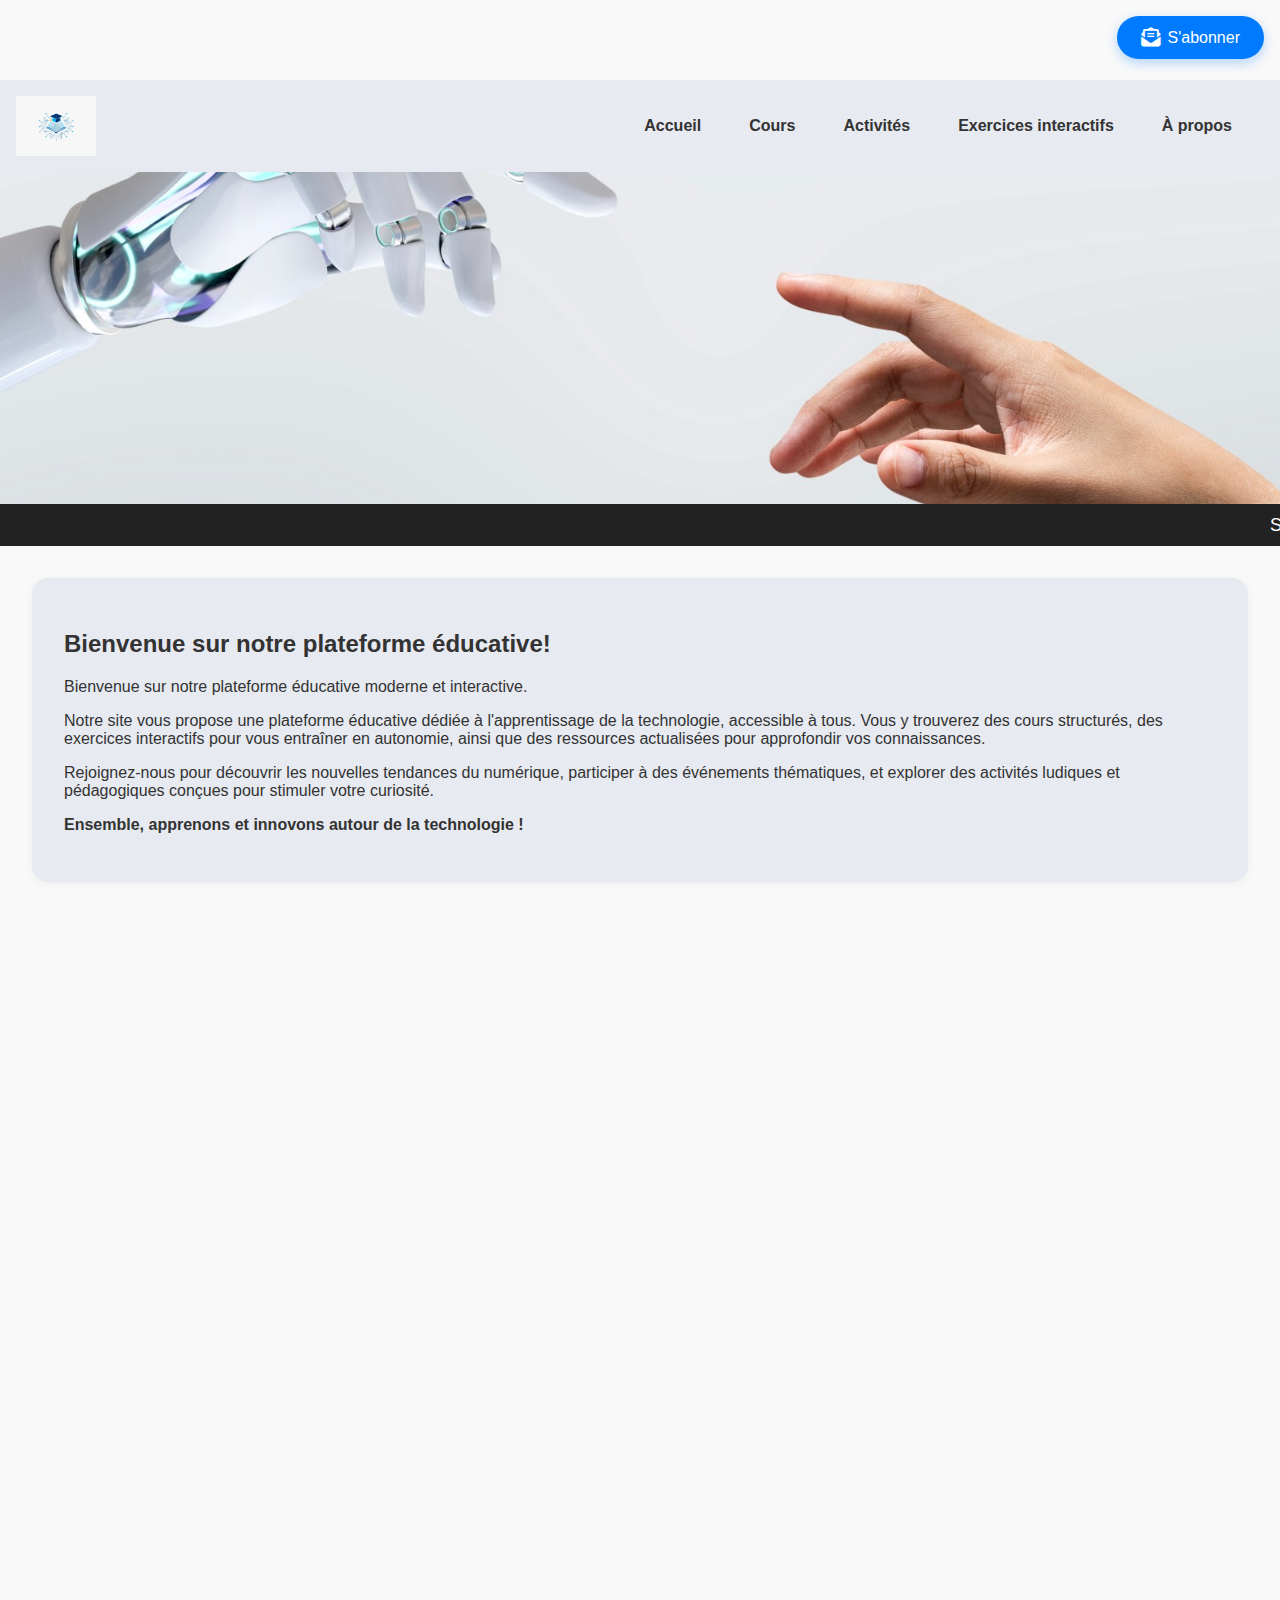
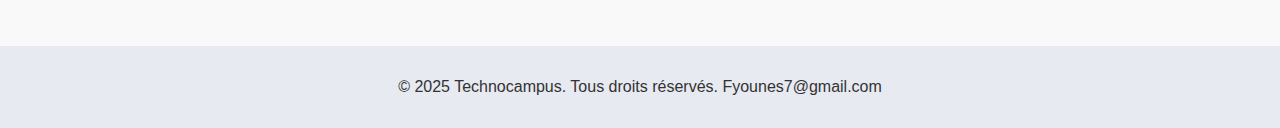
<file: index.html>
<!DOCTYPE html>
<html lang="fr">
<head>
  <meta charset="UTF-8">
  <meta name="viewport" content="width=device-width, initial-scale=1.0">
  <title>Technocampus</title>
  <link rel="stylesheet" href="style.css">
  <link rel="stylesheet" href="https://cdnjs.cloudflare.com/ajax/libs/font-awesome/6.5.0/css/all.min.css">
  <style>
    .subscribe-btn {
      position: absolute;
      top: 1rem;
      right: 1rem;
      background-color: #007BFF;
      color: white;
      padding: 0.75rem 1.5rem;
      border: none;
      border-radius: 50px;
      cursor: pointer;
      font-size: 1rem;
      display: flex;
      align-items: center;
      gap: 0.5rem;
      box-shadow: 0 4px 12px rgba(0, 123, 255, 0.3);
      transition: background-color 0.3s ease, transform 0.2s ease;
    }
    .subscribe-btn:hover {
      background-color: #0056b3;
      transform: translateY(-2px);
    }
    .subscribe-btn i {
      font-size: 1.2rem;
    }
	.news-ticker {
      width: 100%;
      background: #222;
      color: white;
      overflow: hidden;
      white-space: nowrap;
      box-sizing: border-box;
      font-family: Arial, sans-serif;
      font-size: 18px;
      padding: 10px;
    }
    .news-ticker span {
      display: inline-block;
      padding-left: 100%;
      animation: scroll 120s linear infinite;
    }
    @keyframes scroll {
      from { transform: translateX(0); }
      to { transform: translateX(-100%); }
    }
	.video-container {
      position: relative;
      padding-bottom: 56.25%; /* 16:9 */
      height: 0;
      overflow: hidden;
      margin-top: 1rem;
      border-radius: 10px;
    }
    .video-container iframe {
      position: absolute;
      top: 0;
      left: 0;
      width: 100%;
      height: 100%;
    }
   .logo {
      height: 60px;
      margin-left: 0;
      margin-right: auto;
    }
    nav {
      display: flex;
      align-items: center;
      gap: 1rem;
      padding-left: 1rem;
    }
  </style>
</head>
<body>
  <nav>
  <img src="logo.jpeg" alt="Logo du site" class="logo">
    <a href="index.html">Accueil</a>
    <a href="cours.html">Cours</a>
    <a href="activites.html">Activités</a>
    <a href="exercices.html">Exercices interactifs</a>
    <a href="apropos.html">À propos</a>
  </nav>
  <header>
    <button class="subscribe-btn"><i class="fas fa-envelope-open-text"></i> S'abonner</button>
  </header>
<div class="news-ticker">
    <span>Saviez-vous que la maison de Bill Gates a été conçue à l’aide d’un ordinateur Macintosh --- Saviez-vous qu’Amazon vend plus de livres électroniques que de livres imprimés--- Saviez-vous que 97 % des e-mails envoyés quotidiennement sont des spam--- Saviez-vous que 20 % des vidéos YouTube sont liées à la musique--- Saviez-vous que Google a été lancé en janvier 1996 --- Saviez-vous qu’environ 1,8 milliard de personnes sont connectées à Internet et que 450 millions d’entre elles parlent anglais --- Saviez-vous que depuis 2008, les jeux vidéo se vendent plus que les DVD--- Saviez-vous que plus de 4 milliards de téléphones portables sont utilisés et qu’environ 3 millions de téléphones portables sont vendus chaque jour--- Saviez-vous que la première télécommande pour téléviseur date de 1950--- Saviez-vous que le WWW est une partie facultative d’Internet--- Saviez-vous que plus de 16 000 000 de chansons sont vendues sur iTunes chaque jour--- Saviez-vous que les nouveaux employés de Google sont appelés « Noogler »--- Saviez-vous que la CIA a initialement financé en partie le programme Google Earth--- Saviez-vous que 20 % des professionnels de l’informatique sont des femmes--- Saviez-vous que 75 % des emplois du futur nécessiteront l’utilisation d’ordinateurs --- Saviez-vous que le premier réveil n’a sonné qu’à 4 heures du matin--- Saviez-vous que lorsque le premier appareil photo a été inventé, vous deviez rester assis devant lui pendant 8 heures pour qu'il vous prenne en photo --- Saviez-vous que Samsung était à l’origine une entreprise qui vendait des légumes et du poisson séché --- Saviez-vous que nous essaierons de vous fournir plus d’informations via notre site Web 😊</span>
  </div>
  <main>
    <section id="accueil">
      <h2>Bienvenue sur notre plateforme éducative!</h2>
      <p>Bienvenue sur notre plateforme éducative moderne et interactive.</p>
      <p>Notre site vous propose une plateforme éducative dédiée à l'apprentissage de la technologie, accessible à tous. Vous y trouverez des cours structurés, des exercices interactifs pour vous entraîner en autonomie, ainsi que des ressources actualisées pour approfondir vos connaissances.</p>
      <p>Rejoignez-nous pour découvrir les nouvelles tendances du numérique, participer à des événements thématiques, et explorer des activités ludiques et pédagogiques conçues pour stimuler votre curiosité.</p>
      <p><strong>Ensemble, apprenons et innovons autour de la technologie !</strong></p>
    </section>
	      <div class="video-container">
        <iframe src="https://www.youtube.com/embed/VtfFj-VeCEw?autoplay=1&mute=1" title="YouTube video" frameborder="0" allow="autoplay; encrypted-media" allowfullscreen></iframe>
      </div>
  </main>
  <footer>
    <p>&copy; 2025 Technocampus. Tous droits réservés. Fyounes7@gmail.com </p>
  </footer>
</body>
</html>
</file>
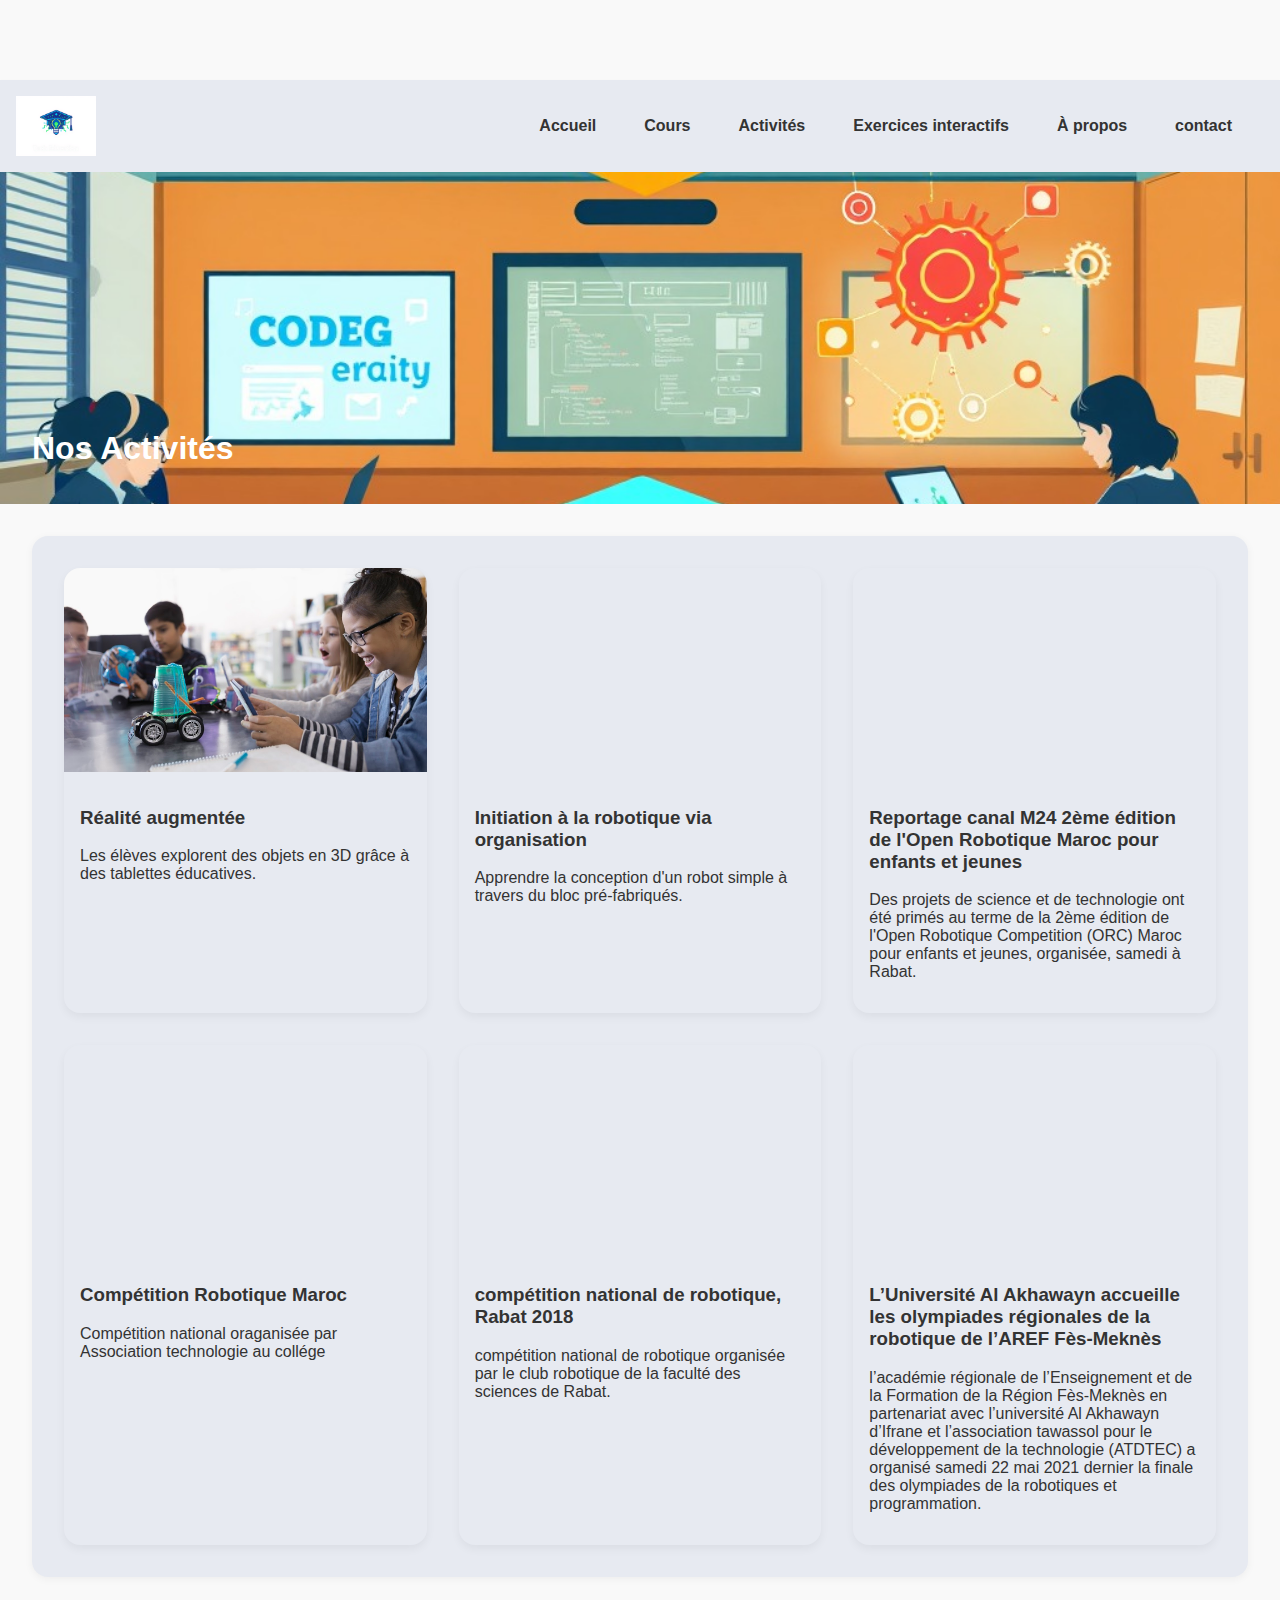
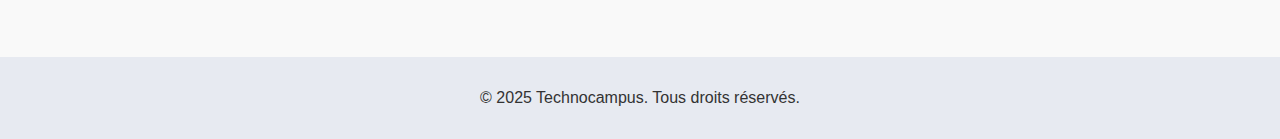
<file: activites.html>
<!DOCTYPE html>
<html lang="fr">
<head>
  <meta charset="UTF-8">
  <title>Activités - Technocampus</title>
  <link rel="stylesheet" href="style.css">
  <style>
    header {
      background: url('header3.jpeg') center/cover no-repeat;
      height: 300px;
      display: flex;
      align-items: flex-end;
      padding: 1rem 2rem;
      color: white;
    }
    .video-grid {
      display: grid;
      grid-template-columns: repeat(auto-fill, minmax(320px, 1fr));
      gap: 2rem;
      padding: 2rem;
    }
    .video-card {
      background-color: rgb(231, 234, 241);
      border-radius: 1rem;
      overflow: hidden;
      box-shadow: 0 4px 10px rgba(0, 0, 0, 0.05);
    }
    .video-card iframe {
      width: 100%;
      height: 200px;
      border: none;
    }
    .video-card .description {
      padding: 1rem;
    }
    .logo {
      height: 60px;
      margin-left: 0;
      margin-right: auto;
    }
    nav {
      display: flex;
      align-items: center;
      gap: 1rem;
      padding-left: 1rem;
    }
	.media {
  width: 100%;
  aspect-ratio: 16 / 9;
  object-fit: cover;
  display: block;
}
  </style>
</head>
<body>
  <nav>
      <img src="logo.png" alt="Logo du site" class="logo">
    <a href="index.html">Accueil</a>
    <a href="cours.html">Cours</a>
    <a href="activites.html">Activités</a>
    <a href="exercices.html">Exercices interactifs</a>
    <a href="apropos.html">À propos</a>
    <a href="contact.html">contact</a>
  </nav>
  <header>
    <h1>Nos Activités</h1>
  </header>
  <main>
    <section class="video-grid">
      <div class="video-card">
        <img class="media" src="img1.jpeg" alt="">
        <div class="description">
          <h3>Réalité augmentée</h3>
          <p>Les élèves explorent des objets en 3D grâce à des tablettes éducatives.</p>
        </div>
      </div>
      <div class="video-card">
        <iframe src="https://www.youtube.com/embed/V2fpAPptMoM" allowfullscreen></iframe>
        <div class="description">
          <h3>Initiation à la robotique via organisation</h3>
          <p>Apprendre la conception d'un robot simple à travers du bloc pré-fabriqués.</p>
        </div>
      </div>
      <div class="video-card">
        <iframe src="https://www.youtube.com/embed/lybWCyUgllo" allowfullscreen></iframe>
        <div class="description">
          <h3>Reportage canal M24 2ème édition de l'Open Robotique Maroc pour enfants et jeunes </h3>
          <p>Des projets de science et de technologie ont été primés au terme de la 2ème édition de l'Open Robotique Competition (ORC) Maroc pour enfants et jeunes, organisée, samedi à Rabat.</p>
        </div>
      </div>
	        <div class="video-card">
        <iframe src="https://www.youtube.com/embed/yJAu1QPzlig" allowfullscreen></iframe>
        <div class="description">
          <h3>Compétition Robotique Maroc</h3>
          <p>Compétition national oraganisée par Association technologie au collége </p>
        </div>
      </div>
	        <div class="video-card">
        <iframe src="https://www.youtube.com/embed/M79R8RWL140" allowfullscreen></iframe>
        <div class="description">
          <h3>compétition national de robotique, Rabat 2018</h3>
          <p>compétition national de robotique organisée par le club robotique de la faculté des sciences de Rabat. </p>
        </div>
      </div>
	        <div class="video-card">
        <iframe src="https://www.youtube.com/embed/lclcivrLKeE" allowfullscreen></iframe>
        <div class="description">
          <h3>L’Université Al Akhawayn accueille les olympiades régionales de la robotique de l’AREF Fès-Meknès</h3>
          <p>l’académie régionale de l’Enseignement et de la Formation de la Région Fès-Meknès en partenariat avec l’université Al Akhawayn d’Ifrane et l’association tawassol pour le développement de la technologie (ATDTEC) a organisé samedi 22 mai 2021 dernier la finale des olympiades de la robotiques et programmation.</p>
        </div>
      </div>
    </section>
  </main>
  <footer>
    <p>&copy; 2025 Technocampus. Tous droits réservés.</p>
  </footer>
</body>
</html>
</file>
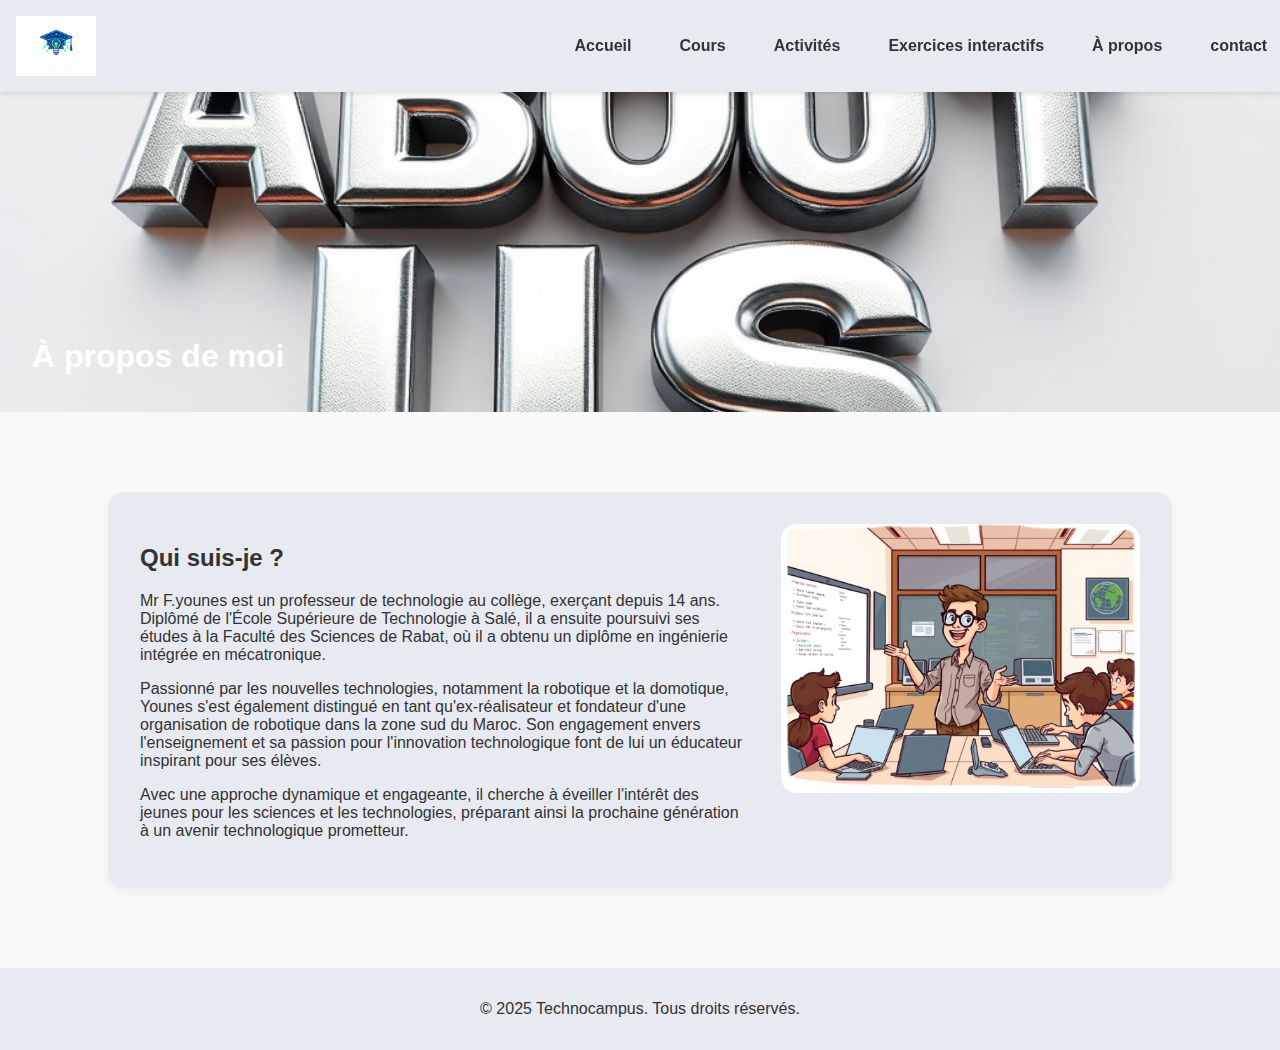
<file: apropos.html>
<!DOCTYPE html>
<html lang="fr">
<head>
  <meta charset="UTF-8">
  <meta name="viewport" content="width=device-width, initial-scale=1.0">
  <title>Technocampus</title>
  <link rel="stylesheet" href="style.css">
  <link rel="stylesheet" href="https://cdnjs.cloudflare.com/ajax/libs/font-awesome/6.5.0/css/all.min.css">
  <style>
      header {
      background: url('header5.png') center/cover no-repeat;
      height: 300px;
      display: flex;
      align-items: flex-end;
      padding: 1rem 2rem;
      color: white;
    }
    .subscribe-btn {
      position: absolute;
      top: 1rem;
      right: 1rem;
      background-color: #007BFF;
      color: white;
      padding: 0.75rem 1.5rem;
      border: none;
      border-radius: 50px;
      cursor: pointer;
      font-size: 1rem;
      display: flex;
      align-items: center;
      gap: 0.5rem;
      box-shadow: 0 4px 12px rgba(0, 123, 255, 0.3);
      transition: background-color 0.3s ease, transform 0.2s ease;
    }
    .subscribe-btn:hover {
      background-color: #0056b3;
      transform: translateY(-2px);
    }
    .subscribe-btn i {
      font-size: 1.2rem;
    }
    .video-container {
      position: relative;
      padding-bottom: 56.25%;
      height: 0;
      overflow: hidden;
      margin-top: 1rem;
      border-radius: 10px;
    }
    .video-container iframe {
      position: absolute;
      top: 0;
      left: 0;
      width: 100%;
      height: 100%;
    }
    .logo {
      height: 60px;
      margin-left: 0;
      margin-right: auto;
    }
nav {
  position: fixed;
  top: 0;
  left: 0;
  width: 99%;
  z-index: 1000;
  background-color: rgb(231, 234, 241);
  padding: 1rem;
  display: flex;
  align-items: center;
  gap: 1rem;
  box-shadow: 0 2px 5px rgba(0, 0, 0, 0.1);
}
    .apropos-container {
      display: flex;
      flex-wrap: wrap;
      gap: 2rem;
      max-width: 1000px;
      margin: 3rem auto;
      background-color: rgb(231, 234, 241);
      padding: 2rem;
      border-radius: 1rem;
      box-shadow: 0 4px 10px rgba(0, 0, 0, 0.05);
    }
    .apropos-text {
      flex: 1 1 60%;
    }
    .apropos-image {
      flex: 1 1 35%;
    }
    .apropos-image img {
      width: 100%;
      border-radius: 1rem;
    }
  </style>
</head>
<body>
  <nav>
   
      <img src="logo.png" alt="Logo du site" class="logo">

    <a href="index.html">Accueil</a>
    <a href="cours.html">Cours</a>
    <a href="activites.html">Activités</a>
    <a href="exercices.html">Exercices interactifs</a>
    <a href="apropos.html">À propos</a>
    <a href="contact.html">contact</a>
  </nav>
  <header>
    <h1>À propos de moi</h1>
  </header>
  <main>
    <section class="apropos-container">
            <div class="apropos-text">
        <h2>Qui suis-je ?</h2>
        <p>Mr F.younes est un professeur de technologie au collège, exerçant depuis 14 ans. Diplômé de l'École Supérieure de Technologie à Salé, il a ensuite poursuivi ses études à la Faculté des Sciences de Rabat, où il a obtenu un diplôme en ingénierie intégrée en mécatronique.</p>
        <p>Passionné par les nouvelles technologies, notamment la robotique et la domotique, Younes s'est également distingué en tant qu'ex-réalisateur et fondateur d'une organisation de robotique dans la zone sud du Maroc. Son engagement envers l'enseignement et sa passion pour l'innovation technologique font de lui un éducateur inspirant pour ses élèves.</p>
        <p>Avec une approche dynamique et engageante, il cherche à éveiller l'intérêt des jeunes pour les sciences et les technologies, préparant ainsi la prochaine génération à un avenir technologique prometteur.</p>
      </div>
      <div class="apropos-image">
        <img src="img2.jpeg" alt="Photo de présentation">
      </div>
    </section>
  </main>
  <footer>
    <p>&copy; 2025 Technocampus. Tous droits réservés.</p>
  </footer>
</body>
</html>
</file>
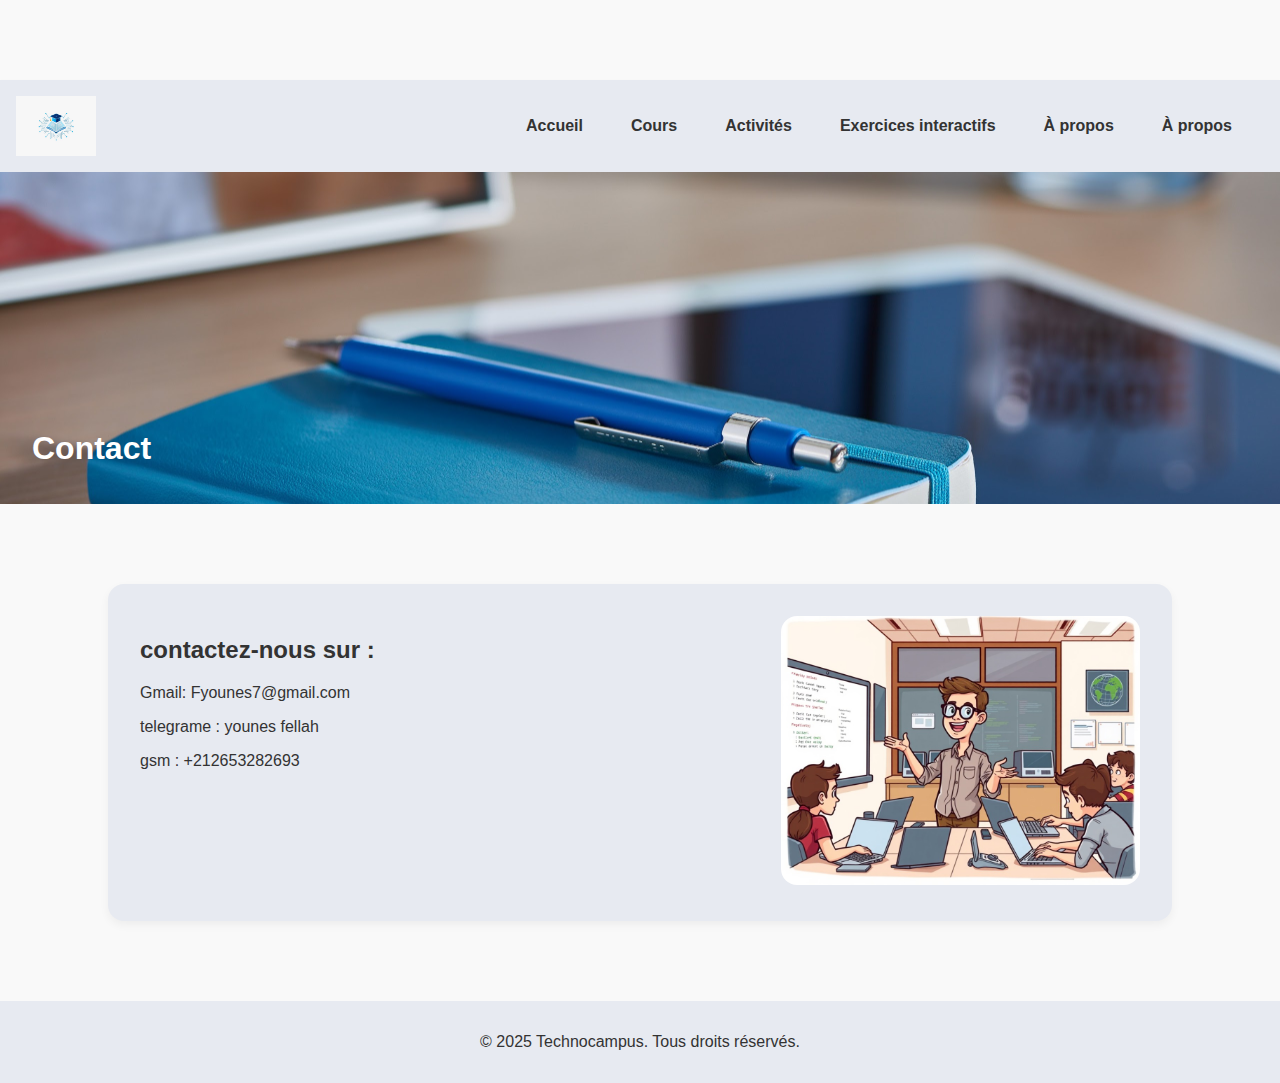
<file: contact.html>
<!DOCTYPE html>
<html lang="fr">
<head>
  <meta charset="UTF-8">
  <meta name="viewport" content="width=device-width, initial-scale=1.0">
  <title>Technocampus</title>
  <link rel="stylesheet" href="style.css">
  <link rel="stylesheet" href="https://cdnjs.cloudflare.com/ajax/libs/font-awesome/6.5.0/css/all.min.css">
  <style>
      header {
      background: url('header4.jpeg') center/cover no-repeat;
      height: 300px;
      display: flex;
      align-items: flex-end;
      padding: 1rem 2rem;
      color: white;
    }
    .subscribe-btn {
      position: absolute;
      top: 1rem;
      right: 1rem;
      background-color: #007BFF;
      color: white;
      padding: 0.75rem 1.5rem;
      border: none;
      border-radius: 50px;
      cursor: pointer;
      font-size: 1rem;
      display: flex;
      align-items: center;
      gap: 0.5rem;
      box-shadow: 0 4px 12px rgba(0, 123, 255, 0.3);
      transition: background-color 0.3s ease, transform 0.2s ease;
    }
    .subscribe-btn:hover {
      background-color: #0056b3;
      transform: translateY(-2px);
    }
    .subscribe-btn i {
      font-size: 1.2rem;
    }
    .video-container {
      position: relative;
      padding-bottom: 56.25%;
      height: 0;
      overflow: hidden;
      margin-top: 1rem;
      border-radius: 10px;
    }
    .video-container iframe {
      position: absolute;
      top: 0;
      left: 0;
      width: 100%;
      height: 100%;
    }
    .logo {
      height: 60px;
      margin-left: 0;
      margin-right: auto;
    }
    nav {
      display: flex;
      align-items: center;
      gap: 1rem;
      padding-left: 1rem;
    }
    .apropos-container {
      display: flex;
      flex-wrap: wrap;
      gap: 2rem;
      max-width: 1000px;
      margin: 3rem auto;
      background-color: rgb(231, 234, 241);
      padding: 2rem;
      border-radius: 1rem;
      box-shadow: 0 4px 10px rgba(0, 0, 0, 0.05);
    }
    .apropos-text {
      flex: 1 1 60%;
    }
    .apropos-image {
      flex: 1 1 35%;
    }
    .apropos-image img {
      width: 100%;
      border-radius: 1rem;
    }
  </style>
</head>
<body>
  <nav>
   
      <img src="logo.jpeg" alt="Logo du site" class="logo">

    <a href="index.html">Accueil</a>
    <a href="cours.html">Cours</a>
    <a href="activites.html">Activités</a>
    <a href="exercices.html">Exercices interactifs</a>
    <a href="apropos.html">À propos</a>
    <a href="contact.html">À propos</a>
  </nav>
  <header>
    <h1>Contact</h1>
  </header>
  <main>
    <section class="apropos-container">
            <div class="apropos-text">
        <h2>contactez-nous sur :</h2>
        <p>Gmail: Fyounes7@gmail.com</p>
        <p>telegrame : younes fellah</p>
        <p>gsm : +212653282693</p>
      </div>
      <div class="apropos-image">
        <img src="img2.jpeg" alt="Photo de présentation">
      </div>
    </section>
  </main>
  <footer>
    <p>&copy; 2025 Technocampus. Tous droits réservés.</p>
  </footer>
</body>
</html>
</file>
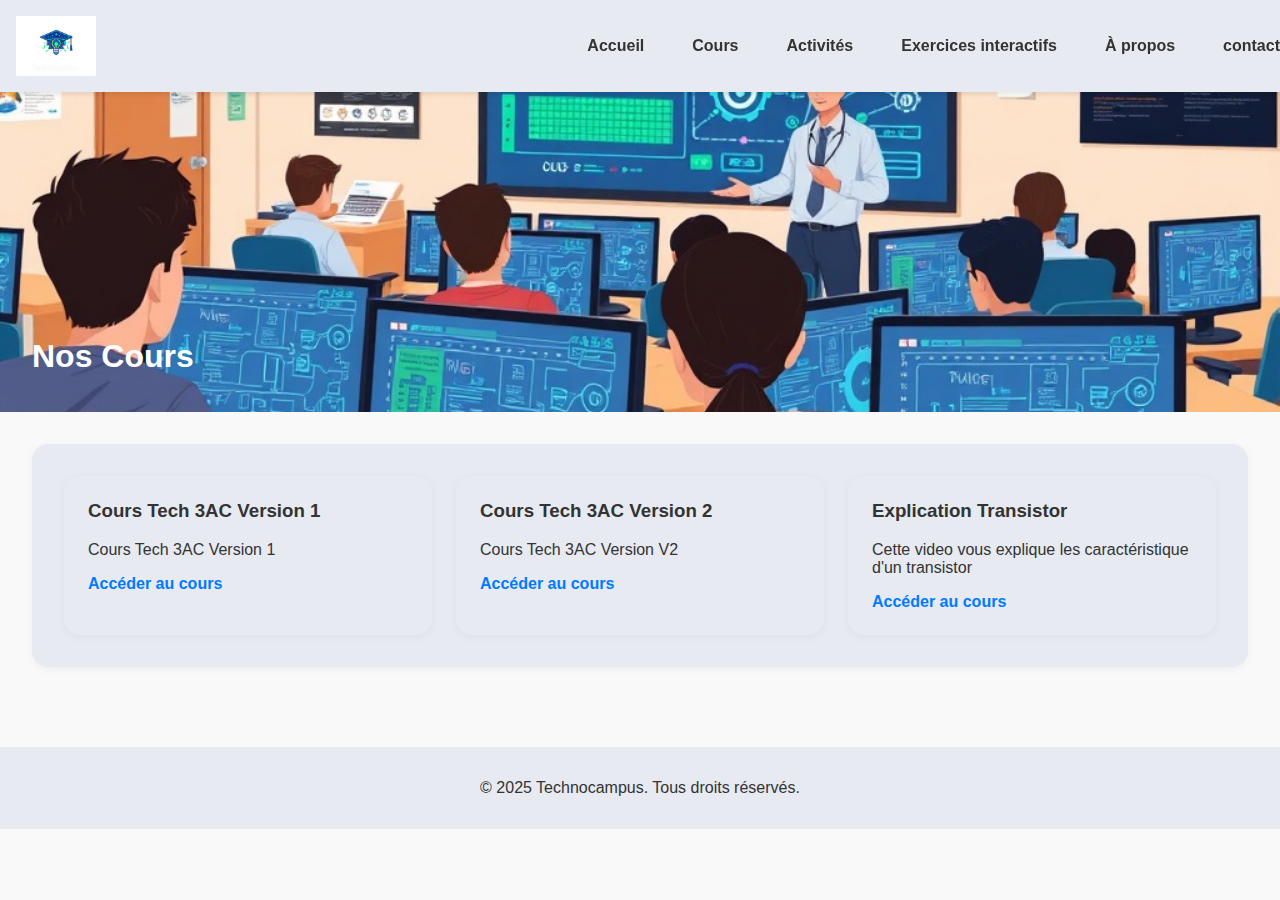
<file: cours.html>
<!DOCTYPE html>
<html lang="fr">
<head>
  <meta charset="UTF-8">
  <title>Cours - Technocampus</title>
  <link rel="stylesheet" href="style.css">
  <style>
    header {
      background: url('header2.jpeg') center/cover no-repeat;
      height: 300px;
      display: flex;
      align-items: flex-end;
      padding: 1rem 2rem;
      color: white;
    }
    .course-grid {
      display: grid;
      grid-template-columns: repeat(auto-fill, minmax(280px, 1fr));
      gap: 1.5rem;
      padding: 2rem;
    }
    .course-card {
      background-color: rgb(231, 234, 241);
      padding: 1.5rem;
      border-radius: 1rem;
      box-shadow: 0 2px 8px rgba(0, 0, 0, 0.05);
    }
    .course-card h3 {
      margin-top: 0;
    }
    .course-card a {
      color: #007BFF;
      font-weight: bold;
      text-decoration: none;
    }
    .course-card a:hover {
      text-decoration: underline;
    }
	   .logo {
      height: 60px;
      margin-left: 0;
      margin-right: auto;
    }
nav {
  position: fixed;
  top: 0;
  left: 0;
  width: 100%;
  z-index: 1000;
  background-color: rgb(231, 234, 241);
  padding: 1rem;
  display: flex;
  align-items: center;
  gap: 1rem;
  box-shadow: 0 2px 5px rgba(0, 0, 0, 0.1);
}
  </style>
</head>
<body>
  <nav>
      <img src="logo.png" alt="Logo du site" class="logo">
    <a href="index.html">Accueil</a>
    <a href="cours.html">Cours</a>
    <a href="activites.html">Activités</a>
    <a href="exercices.html">Exercices interactifs</a>
    <a href="apropos.html">À propos</a>
    <a href="contact.html">contact</a>
  </nav>
  <header>
    <h1>Nos Cours</h1>
  </header>
  <main>
    <section class="course-grid">
      <div class="course-card">
        <h3>Cours Tech 3AC Version 1</h3>
        <p>Cours Tech 3AC Version 1</p>
        <a href="https://drive.google.com/file/d/17zyUi3E58E_6ABjk7F1GbjYwRxkuMz-K/view?usp=drive_link">Accéder au cours</a>
      </div>
      <div class="course-card">
        <h3>Cours Tech 3AC Version 2</h3>
        <p>Cours Tech 3AC Version V2</p>
        <a href="https://drive.google.com/file/d/19vz2G4EXAcEkDvkAnUv9J2RILlYhYLaf/view?usp=drive_link">Accéder au cours</a>
      </div>
      <div class="course-card">
        <h3>Explication Transistor</h3>
        <p>Cette video vous explique les caractéristique d'un transistor</p>
        <a href="https://youtu.be/z5UFbx5lT2k">Accéder au cours</a>
      </div>
      <!-- Tu peux ajouter d'autres cartes de cours ici -->
    </section>
  </main>
  <footer>
    <p>&copy; 2025 Technocampus. Tous droits réservés.</p>
  </footer>
</body>
</html>
</file>
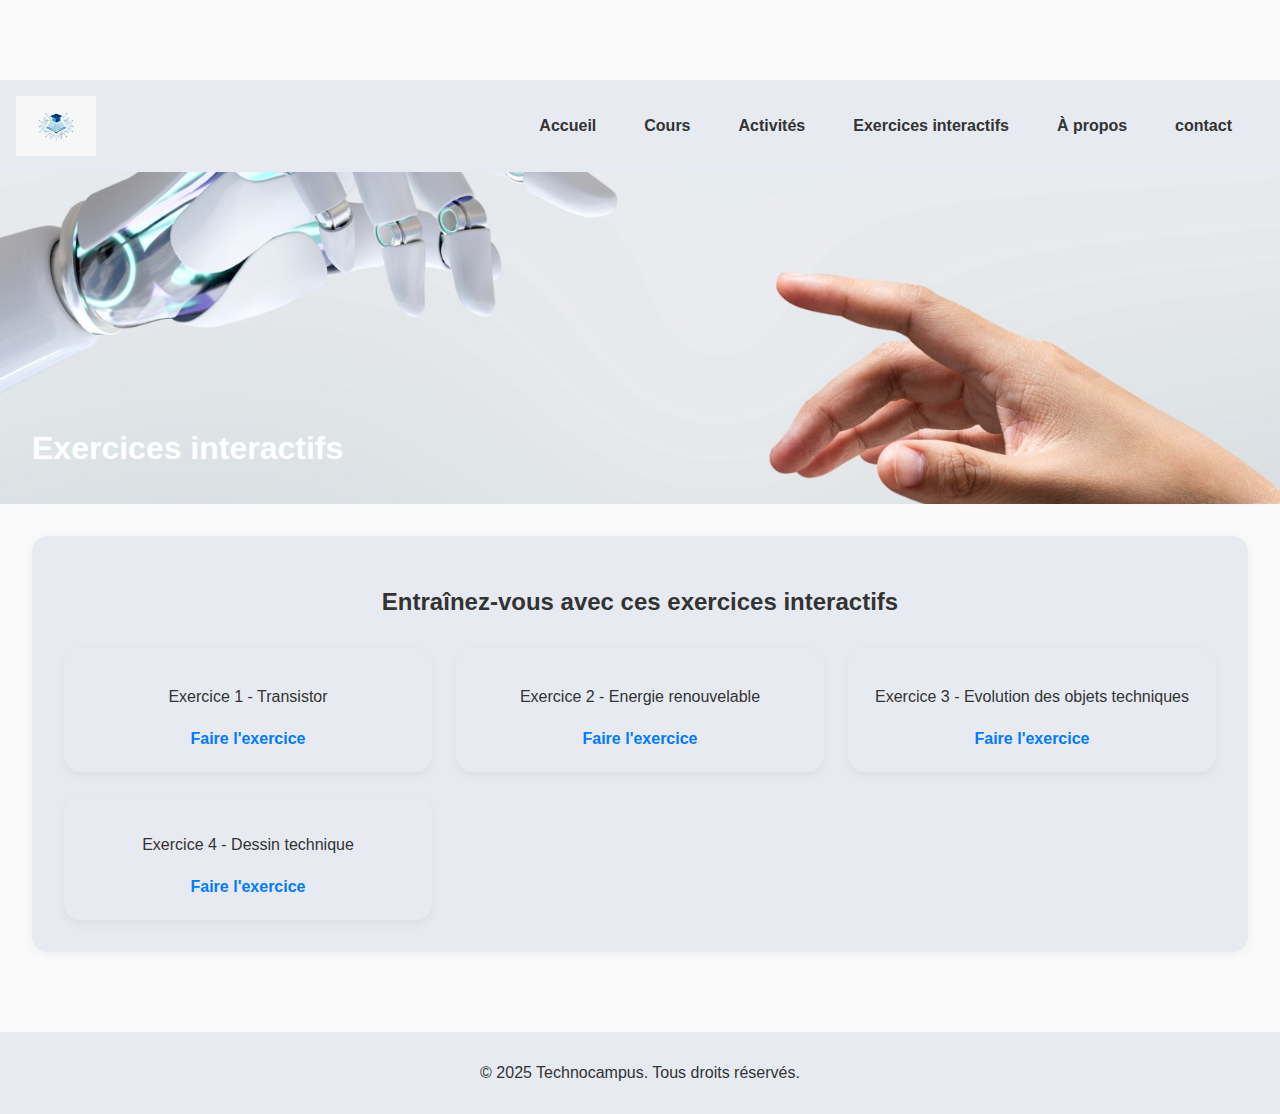
<file: exercices.html>
<!DOCTYPE html>
<html lang="fr">
<head>
  <meta charset="UTF-8">
  <title>Exercices Interactifs - Technocampus</title>
  <link rel="stylesheet" href="style.css">
  <style>
    header {
      background: url('header.jpeg') center/cover no-repeat;
      height: 300px;
      display: flex;
      align-items: flex-end;
      padding: 1rem 2rem;
      color: white;
    }
    .exercice-section {
      padding: 2rem;
    }
    .exercice-section h2 {
      text-align: center;
      margin-bottom: 2rem;
    }
    .exercice-list {
      display: grid;
      grid-template-columns: repeat(auto-fill, minmax(300px, 1fr));
      gap: 1.5rem;
    }
    .exercice-card {
      background-color: rgb(231, 234, 241);
      padding: 1.5rem;
      border-radius: 1rem;
      text-align: center;
      box-shadow: 0 4px 10px rgba(0, 0, 0, 0.05);
    }
    .exercice-card a {
      color: #007BFF;
      font-weight: bold;
      text-decoration: none;
      display: inline-block;
      margin-top: 0.5rem;
    }
    .exercice-card a:hover {
      text-decoration: underline;
    }
    .logo {
      height: 60px;
      margin-left: 0;
      margin-right: auto;
    }
    nav {
      display: flex;
      align-items: center;
      gap: 1rem;
      padding-left: 1rem;
    }
  </style>
</head>
<body>
  <nav>
      <img src="logo.jpeg" alt="Logo du site" class="logo">
    <a href="index.html">Accueil</a>
    <a href="cours.html">Cours</a>
    <a href="activites.html">Activités</a>
    <a href="exercices.html">Exercices interactifs</a>
    <a href="apropos.html">À propos</a>
    <a href="contact.html">contact</a>
  </nav>
  <header>
    <h1>Exercices interactifs</h1>
  </header>
  <main>
    <section class="exercice-section">
      <h2>Entraînez-vous avec ces exercices interactifs</h2>
      <div class="exercice-list">
        <div class="exercice-card">
          <p>Exercice 1 - Transistor</p>
          <a href="https://ladigitale.dev/digiquiz/q/684228102e0ca" target="_blank">Faire l'exercice</a>
        </div>
        <div class="exercice-card">
          <p>Exercice 2 - Energie renouvelable</p>
          <a href="https://techno-flash.com/quiz/v2/C3ENllo73q/index.html" target="_blank">Faire l'exercice</a>
        </div>
        <div class="exercice-card">
          <p>Exercice 3 - Evolution des objets techniques</p>
          <a href="https://techno-flash.com/quiz/v2/C3EVnj4ep7/index.html" target="_blank">Faire l'exercice</a>
        </div>
        <div class="exercice-card">
          <p>Exercice 4 - Dessin technique</p>
          <a href="https://techno-flash.com/quiz/v2/C3DTzz48ym/index.html" target="_blank">Faire l'exercice</a>
        </div>
      </div>
    </section>
  </main>
  <footer>
    <p>&copy; 2025 Technocampus. Tous droits réservés.</p>
  </footer>
</body>
</html>
</file>
<file: style.css>
body {
  margin: 0;
  font-family: 'Segoe UI', Tahoma, Geneva, Verdana, sans-serif;
  background-color: #f9f9f9;
  color: #333;
  padding-top: 80px;
}
header {
  background: url('header.jpeg') center/cover no-repeat;
  height: 300px;
  display: flex;
  align-items: flex-end;
  padding: 1rem 2rem;
  color: #fff;
}
nav {
  background-color: rgb(231, 234, 241);
  padding: 1rem 2rem;
  display: flex;
  justify-content: center;
  box-shadow: 0 2px 4px rgba(0, 0, 0, 0.05);
}
nav a {
  margin: 0 1rem;
  text-decoration: none;
  color: #333;
  font-weight: bold;
}
nav a:hover {
  text-decoration: underline;
}
main {
  padding: 2rem;
}
section {
  margin-bottom: 3rem;
  background-color: rgb(231, 234, 241);
  padding: 2rem;
  border-radius: 1rem;
  box-shadow: 0 2px 8px rgba(0, 0, 0, 0.05);
}
footer {
  text-align: center;
  padding: 1rem;
  background-color: rgb(231, 234, 241);
}
</file>
